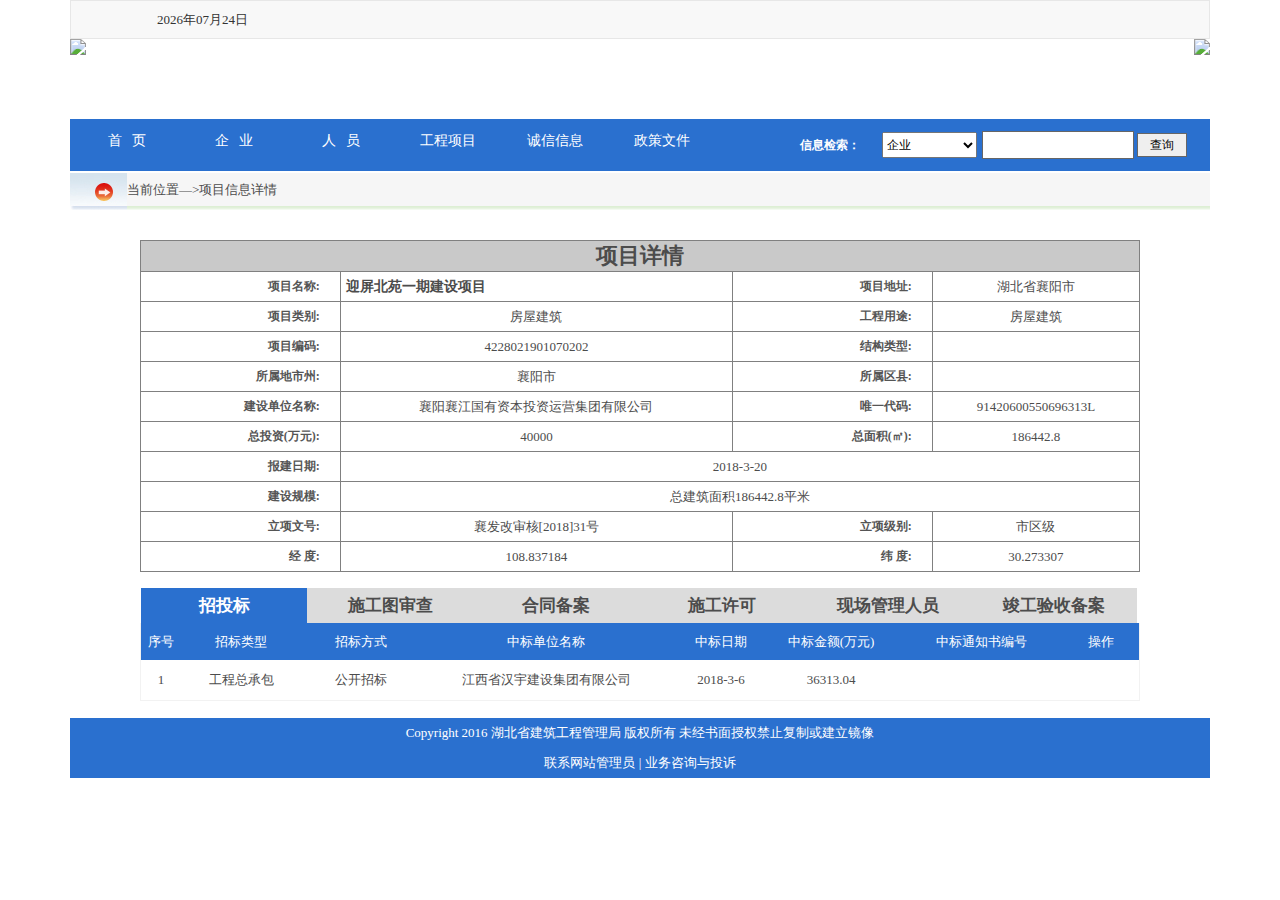
<file: hbcic/index.html>
<!DOCTYPE html PUBLIC "-//W3C//DTD XHTML 1.0 Transitional//EN" "http://www.w3.org/TR/xhtml1/DTD/xhtml1-transitional.dtd">
<html xmlns="http://www.w3.org/1999/xhtml">
	<head id="Head1">
		<title>
			项目信息
		</title>
		<meta http-equiv="Content-Type" content="text/html"; charset="utf-8">
		<link href="static/css/common.css" rel="stylesheet" type="text/css" />
		<link href="static/css/style.css" rel="stylesheet" type="text/css" />
		<script src="static/js/jquery-1.7.2.min.js" type="text/javascript"></script>
		<script src="static/js/tab.js" type="text/javascript"></script>
		<style type="text/css">
			html,
			body,
			form {
				margin: 0;
				padding: 0;
				width: 100%;
				height: 100%;
				font-size: 13px;
				color: #4C4C4C;
				background-color: White;
			}
			table tr {
				height: 30px;
			}
			.inputA {
				background: #FFF;
				border: 1px solid #c9c9c9;
				height: 25px;
				margin-top: 4px;
				margin-left: 4px;
				width: 200px;
				padding-top: 6px;
				line-height: 30px;
				vertical-align: middle;
			}
			.font9Black {
				font-family: "宋体";
				font-size: 9pt;
				color: #555555;
				font-weight: bold;
				width: 20%;
				text-align: right;
				padding-right: 20px;
			}
			.td1 {
				padding: 5px;
			}
			.tabth clearfix span {
				border: solid 1px black;
			}
			.dibu {
				float: left;
				width: 1140px;
				margin-top: 17px;
				height: auto;
				line-height: 30px;
				text-align: center;
				display: block;
				background-color: #2A70CF;
				color: White;
			}
			span {
				overflow: hidden;
				text-overflow: ellipsis;
				white-space: nowrap;
				word-break: keep-all;
			}
		</style>
	</head>
	<body>
		<form method="post" action="XmxxInfo.aspx?xmbh=7bd572eb-982e-42d8-90e7-55ad077192ac&amp;lb=0" id="form1">
			<div class="aspNetHidden">
				<input type="hidden" name="__VIEWSTATE" id="__VIEWSTATE" value="/[base64]/miL/[base64]/[base64]/pobnnm67otJ/[base64]" />
			</div>
			<table cellpadding="0" cellspacing="0" width="100%">
				<tr>
					<td align="center">
						<table cellpadding="0" cellspacing="0" width="1000px">
							<tr>
								<td>
									<iframe id="headFrame" src="new_file.html" frameborder="0" marginheight="0" marginwidth="0" scrolling="no" width="1140px"
									 height="172px"></iframe>
								</td>
							</tr>
							<tr>
								<td align="left" height="38px" style="background-image: url(static/images/location_bg.png)">
									<img src="static/picture/location_pic.jpg" style="vertical-align: middle;" />当前位置—><span id="labNowPlace">项目信息详情</span>
								</td>
							</tr>
							<tr>
								<td height="20px">
								</td>
							</tr>
							<tr>
								<td>
									<div style="width: 100%; text-align: center;">
										<table style="margin: auto; width: 1000px; border-collapse: collapse;" bordercolor="gray" border="1"
										 cellpadding="0" cellspacing="0">
											<tr style="background-color: #C9C9C9;">
												<td colspan="4">
													<span style="font-size: 22px; font-weight: bold">项目详情<label id="lbl"></label></span>
												</td>
											</tr>
											<tr>
												<td class=" font9Black">
													项目名称:
												</td>
												<td id="XMMC" align="left" style="font-size: 14px; font-weight: bold" class="td1">迎屏北苑一期建设项目 </td>
												<td class=" font9Black">
													项目地址:
												</td>
												<td id="XMDZ" align="center" class="td1">湖北省襄阳市 </td>
											</tr>
											<tr>
												<td class=" font9Black">
													项目类别:
												</td>
												<td id="GCLB" class="td1">房屋建筑   </td>
												<td class=" font9Black">
													工程用途:
												</td>
												<td id="PRFUNCTIONNUM" class="td1">房屋建筑    </td>
											</tr>
											<tr>
												<td class=" font9Black">
													项目编码:
												</td>
												<td id="XMBM" class="td1">4228021901070202</td>
												<td class=" font9Black">
													结构类型:
												</td>
												<td id="PRJPROPERTYNUM" colspan="1" class="td1"></td>
											</tr>
											<tr>
												<td class=" font9Black">
													所属地市州:
												</td>
												<td id="DSZ" class="td1">襄阳市</td>
												<td class=" font9Black">
													所属区县:
												</td>
												<td id="QX" class="td1"></td>
											</tr>
											<tr>
												<td class=" font9Black">
													建设单位名称:
												</td>
												<td id="JSDW_NAME" class="td1">襄阳襄江国有资本投资运营集团有限公司</td>
												<td class=" font9Black">
													唯一代码:
												</td>
												<td id="JSDW_CODE" class="td1">91420600550696313L</td>
											</tr>
											<tr style="display: none">
												<td class=" font9Black">
													法人代表:
												</td>
												<td id="JSDWFRDB" colspan="3" class="td1"></td>
											</tr>
											<tr style="display: none">
												<td class=" font9Black">
													项目负责人:
												</td>
												<td id="JSDWXMFZR" class="td1"></td>
												<td class=" font9Black">
													身份证号:
												</td>
												<td id="JSDWXMFZRSFZH" class="td1"></td>
											</tr>
											<tr>
												<td class=" font9Black">
													总投资(万元):
												</td>
												<td id="ZTZ" class="td1">40000  </td>
												<td class=" font9Black">
													总面积(㎡):
												</td>
												<td id="ZMJ" class="td1">186442.8</td>
											</tr>
											<tr>
												<td class=" font9Black">
													报建日期:
												</td>
												<td id="DJSJ" class="td1" colspan="3">2018-3-20</td>
											</tr>
											<tr>
												<td class=" font9Black">
													建设规模:
												</td>
												<td id="PRJSIZE" colspan="3" class="td1">总建筑面积186442.8平米</td>

											</tr>
											<tr>

    
          
            
    

          
    
    
  
												<td class=" font9Black">
													立项文号:
												</td>
												<td id="prjapprovalnum" class="td1">襄发改审核[2018]31号 </td>
												<td class=" font9Black">
													立项级别:
												</td>
												<td id="prjapprovalevellnum" class="td1">市区级</td>
											</tr>
											<tr style="display: none">
												<td class=" font9Black">
													建设用地规划许可证号:
												</td>
												<td id="buldplannum" class="td1">,0</td>
												<td class=" font9Black">
													建设工程规划许可证号:
												</td>
												<td id="projectplannum" class="td1">,利规建字第【2018】167-175号</td>
											</tr>
											<tr style="display: none">
												<td class=" font9Black">
													规划开工日期:
												</td>
												<td id="GHKGRQ" class="td1"></td>
												<td class=" font9Black">
													规划竣工日期:
												</td>
												<td id="GHJGRQ" class="td1"></td>
											</tr>
											<tr>
												<td class=" font9Black">
													经 度:
												</td>
												<td id="txtJD" class="td1">108.837184</td>
												<td class=" font9Black">
													纬 度:
												</td>
												<td id="txtWD" class="td1">30.273307</td>
											</tr>
										</table>
									</div>
									<br />
									<div style="width: 1000px; margin: 0 auto;">
										<div class="jyTable">
											<div class="clearfix">
												<ul class="title title1 left">
													<li class='cur'>招投标</li>
													<li>施工图审查</li>
													<li>合同备案</li>
													<li>施工许可</li>
													<li>现场管理人员</li>
													<li>竣工验收备案</li>
												</ul>
											</div>
											<div class='zong'>
												<div class="list list1">
													<div class="tabCon">
														<ul>
															<li class="tabth clearfix"><span style="width: 40px">序号</span> <span style="width: 120px">
																	招标类型</span> <span style="width: 120px">招标方式</span> <span style="width: 250px">中标单位名称</span>
																<span style="width: 100px">中标日期</span> <span style="width: 120px">中标金额(万元)</span>
																<span style="width: 180px">中标通知书编号</span> <span style="width: 60px">操作</span>
															</li>
														</ul>
														<div id="s1">
															<ul class="tabUl">
																<li class="tabtr clearfix"><span style="width: 40px;">
																		1</span> <span style="width: 120px;">
																		工程总承包</span> <span style="width: 120px;">
																		公开招标</span> <span style="width: 250px;">
																	        江西省汉宇建设集团有限公司 </span>
																	<span style="width: 100px;">
																		2018-3-6</span>
																	<span style="width: 120px;">
																		36313.04  </span> <span style="width: 180px;">
																	</span> <!-- <a href='ZtbxxView.aspx?ajbh=0de667660be04fa0b53fb66f9059ba26' target="_blank" style="width: 60px; color: #F7001E"><em
																		 class="clickbtn hot">详细</em></a> -->
																</li>
															</ul>
														</div>
													</div>
													<div class="tabCon">
														<ul>
															<li class="tabth clearfix"><span style="width: 40px">序号</span> <span style="width: 240px">
																	施工图审查合格书编号</span> <span style="width: 180px">勘察单位名称</span> <span style="width: 180px">
																	设计单位名称</span> <span style="width: 180px">施工图审查机构名称</span> <span style="width: 100px">
																	审查完成日期</span> <span style="width: 60px">操作</span> </li>
														</ul>
														<div id="s2">
															<ul class="tabUl">
															</ul>
														</div>
													</div>
													<div class="tabCon">
														<ul>
															<li class="tabth clearfix"><span style="width: 40px">序号</span> <span style="width: 120px">
																	合同类别</span> <span style="width: 200px">合同备案编号</span> <span style="width: 150px">合同金额（万元）</span>
																<span style="width: 120px">合同签订日期</span> <span style="width: 300px">承包单位名称</span>
																<span style="width: 60px">操作</span> </li>
														</ul>
														<div id="s3">
															<ul class="tabUl">
															</ul>
														</div>
													</div>
													<div class="tabCon">
														<ul>
															<li class="tabth clearfix"><span style="width: 40px">序号</span> <span style="width: 200px">
																	施工许可证编号</span> <span style="width: 150px">合同金额(万元)</span> <span style="width: 150px">
																	面积(平方米)</span> <span style="width: 150px">合同工期(天)</span><span style="width: 120px">发证日期</span> <span
																 style="width: 60px">操作</span>
															</li>
														</ul>
														<div id="s4">
															<ul class="tabUl">
																<li class="tabtr clearfix"><span style="width: 40px">
																		1</span> 
																		<span style="width: 200px">
																		422802201711103111-1</span> 
																		<span style="width: 150px">
																		36313.04 </span> <span style="width: 150px">186442.8
																	</span> <span style="width: 150px;color: white;">
																		   #
																		</span>
																		<span style="width: 120px">
																		730
																		</span>
																	<!-- <a href='SgxkxxView.aspx?ajbh=49cb8bade7024f8992d85faea791cffa' target="_blank" style="width: 60px; color: #F7001E"><em
																		 class="clickbtn hot">详细</em></a> -->
																</li>
															</ul>
														</div>
													</div>
													<div class="tabCon">
														<ul>
															<li class="tabth clearfix"><span style="width: 40px">序号</span> <span style="width: 100px">
																	人员岗位</span> <span style="width: 80px">姓名</span> <span style="width: 150px">证件号码</span>
																<span style="width: 200px">证书编号</span><span style="width: 300px">工程名称</span><span style="width: 60px">操作</span>
															</li>
														</ul>
														<div id="s5">
															<ul class="tabUl">
															<!-- 	<li class="tabtr clearfix"><span style="width: 40px">
																		1</span> <span style="width: 100px">
																		项目负责人</span> <span style="width: 80px">
																		吕炎奇</span> <span style="width: 150px">
																		411123**********15</span> <span style="width: 200px">
																		京建安B（2018）0153504</span><span style="width: 300px">
																		利川市新华大道建设...</span> -->
																	<!-- <a href='SgxkxxView.aspx?ajbh=49cb8bade7024f8992d85faea791cffa' target="_blank" style="width: 60px; color: #F7001E"><em
																		 class="clickbtn hot">详细</em></a> -->
																<!-- </li> -->
																<!-- <li class="tabtr clearfix"><span style="width: 40px">
																		2</span> <span style="width: 100px">
																		安全员</span> <span style="width: 80px">
																		余立宏</span> <span style="width: 150px">
																		650300**********15</span> <span style="width: 200px">
																		京建安C（2018）0263920</span><span style="width: 300px">
																		利川市新华大道建设...</span> -->
																	<!-- <a href='SgxkxxView.aspx?ajbh=49cb8bade7024f8992d85faea791cffa' target="_blank" style="width: 60px; color: #F7001E"><em
																		 class="clickbtn hot">详细</em></a> -->
																<!-- </li> -->
															</ul>
														</div>
													</div>
													<div class="tabCon">
														<ul>
															<li class="tabth clearfix"><span style="width: 40px">序号</span> <span style="width: 200px">
																	竣工验收备案编号</span> <span style="width: 160px">实际造价（万元）</span> <span style="width: 160px">
																	实际面积（平方米）</span> <span style="width: 160px">实际开工日期</span> <span style="width: 160px">
																	实际竣工日期</span> <span style="width: 60px">操作</span> </li>
														</ul>
														<div id="s6">
															<ul class="tabUl">
																<li class="tabtr clearfix"><span style="width: 40px">
																		1</span> 
																		<span style="width: 200px;color: white;">
																			   #
																			</span>
																		<span style="width: 150px">
																		36313.04 </span> <span style="width: 150px;">
																		  186442.8
																		</span>
																		<span style="width: 200px">
																		2018-3-20
																		</span>
																		<span style="width: 120px">
																		2020-3-19
																		</span>
																	<!-- <a href='SgxkxxView.aspx?ajbh=49cb8bade7024f8992d85faea791cffa' target="_blank" style="width: 60px; color: #F7001E"><em
																		 class="clickbtn hot">详细</em></a> -->
																</li>
															</ul>
														</div>
													</div>
												</div>
											</div>
										</div>
									</div>
								</td>
							</tr>
							<tr>
								<td>
									<div class="dibu">
										Copyright 2016 湖北省建筑工程管理局 版权所有 未经书面授权禁止复制或建立镜像<br />
										联系网站管理员 | 业务咨询与投诉
									</div>
								</td>
							</tr>
						</table>
					</td>
				</tr>
			</table>
		</form>
	</body>
</html>
</file>
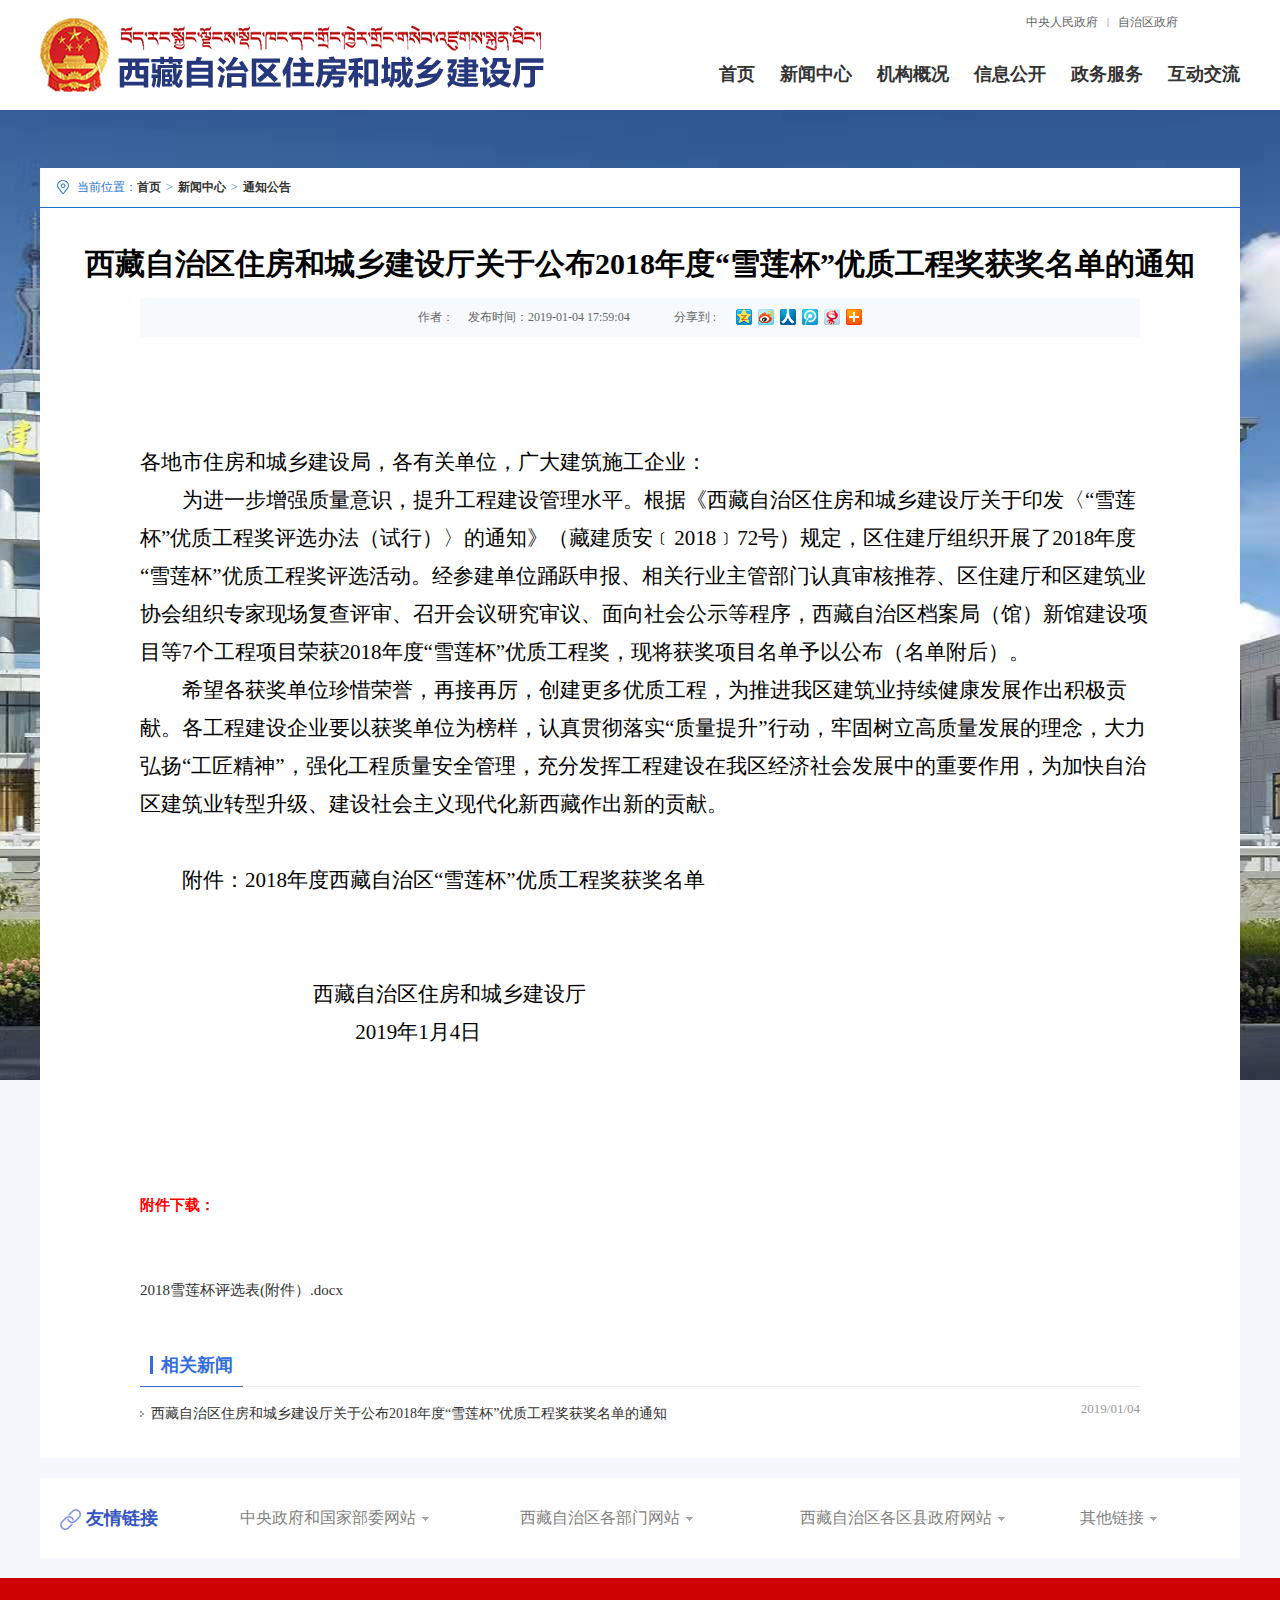
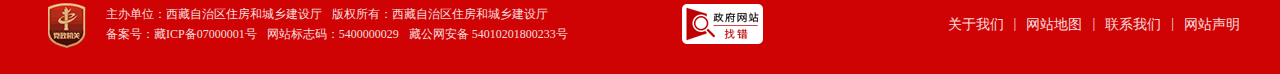
<file: Pages/ProjectInfo/index.html>
<!DOCTYPE html>
<html lang="en">

<head>
    <meta charset="UTF-8">
    <meta name="viewport" content="width=device-width, initial-scale=1.0">
    <meta http-equiv="X-UA-Compatible" content="ie=edge">
    <title>西藏自治区住房和城乡建设厅关于公布2018年度“雪莲杯”优质工程奖获奖名单的通知</title>
    <link rel="stylesheet" href="static/css/common.css">
    <link rel="stylesheet" href="static/css/style.css">
    <link rel="stylesheet" href="static/css/xhy.css">

    <script src="static/js/jquery.min.js"></script>
    <script src="static/js/common.js"></script>
    <script src="static/js/tool.js"></script>
    <script src="static/js/xhy.js"></script>

</head>

<body>
<!-- header -->
    <div class="xhy-h">
        <div class="xhy-hn clearfix">
            <a href="javascript:;" class="xhy-hlf lf">
                <img src="static/picture/xhy-logo_03.png" />
            </a>
            <div class="xhy-hrt rt clearfix">
                <div class="xhy-hrtt ">

                    <a href="http://www.gov.cn/"> 中央人民政府</a>
                    <span>|</span>
                    <a href="http://www.xizang.gov.cn/" class="xhy-hrttdis">自治区政府</a>

                   <!-- <a href="javascript:;">设为首页</a>
                    <span>|</span>
                    <a href="javascript:;">加入收藏</a>-->
                </div>

                <ul class="xhy-hrtb clearfix  rt">
                    <li>
                        <a   href="http://zjt.xizang.gov.cn/">首页</a>
                    </li>
                    <li>
                        <a   href="http://zjt.xizang.gov.cn/xwzx/">新闻中心</a>
                    </li>

                    <li>
                        <a  chnl="1362" href="http://zjt.xizang.gov.cn/jggk/" >机构概况</a>
                    </li>
                    <li>
                        <a  href="http://zjt.xizang.gov.cn/xxgk/">信息公开</a>
                    </li>
                    <li>
                        <a  href="https://www.xzzwfw.gov.cn/portal/bszn/fwbm/list.shtml?siteId=1&type=1&serverType=2&dictOid=297e39606b66113d016b66444d890119&bm=%E5%8C%BA%E4%BD%8F%E6%88%BF%E5%92%8C%E5%9F%8E%E4%B9%A1%E5%BB%BA%E8%AE%BE%E5%8E%85/">政务服务</a>
                    </li>
                    <li>
                        <a  href="http://zjt.xizang.gov.cn/hdjl/">互动交流</a>
                    </li>
                </ul>

            </div>
        </div>
    </div>
    <!--<div class="xhy-search">

        <div class="xhy-seardiv" style="background: url(static/images/xhy-searbg_099.png) no-repeat;">
            
        </div>-->
    </div>
    <!--header end -->


    <!--content-->

    <div class="xhy-xc w-container">
        <div class="pos">
           <p><span class="sp1">当前位置：</span><a href="../../../" target="_slef" title="首页" class='sp2 CurrChnlCls'>首页</a><span class='to'>&gt;</span><a href="../../" target="_slef" title="新闻中心" class='sp2 CurrChnlCls'>新闻中心</a><span class='to'>&gt;</span><a href="../" target="_slef" title="通知公告" class='sp2 CurrChnlCls'>通知公告</a></p>
        </div>
        <div class="xl-content mt70">
            <h1 class="xl-title">西藏自治区住房和城乡建设厅关于公布2018年度“雪莲杯”优质工程奖获奖名单的通知</h1>
            <div class="xl-bar">
                <span>作者：</span>
                <span>发布时间：2019-01-04 17:59:04</span>
                <span class="share">分享到 :</span>
                <SCRIPT type=text/javascript charset=utf-8 src="static/js/buttonlite.js"></SCRIPT>
                <a href="javascript:void(0)" title="分享到QQ空间" onClick="javascript:bShare.share(event,'qzone',0);return false;"><img src="static/picture/icon1xhy.png" /></a>
                <a href="javascript:void(0)" title="分享到新浪微博" onClick="javascript:bShare.share(event,'sinaminiblog',0);return false;"><img src="static/picture/icon2xhy.png" /></a>
                <a href="javascript:void(0)" title="分享到人人网" onClick="javascript:bShare.share(event,'renren',0);return false;"><img src="static/picture/icon3xhy.png" /></a>
                <a href="javascript:void(0)" title="分享到腾讯微博" onClick="javascript:bShare.share(event,'qqmb',0);return false;"><img src="static/picture/icon4xhy.png" /></a>
                <a href="javascript:void(0)" title="分享到网易微博" onClick="javascript:bShare.share(event,'neteasemb',0);return false;"><img src="static/picture/icon5xhy.png" /></a>
                <a href="javascript:void(0)" title="更多平台" onClick="javascript:bShare.more(event);return false;"><img src="static/picture/icon6xhy.png" /></a>
            </div>
            <div class="xl-article">
                 <div class="view TRS_UEDITOR trs_paper_default trs_word"><p align="center" style="text-align:center;line-height:38px"></p><p style="text-align:center;margin-left:29px;line-height:38px"><br/></p><p style="line-height:38px"><span style=";font-family:宋体;font-size:29px">&nbsp;</span></p><p style="line-height:38px"><span style=";font-family:仿宋_GB2312;font-size:21px"><span style="font-family:仿宋_GB2312">各地市住房和城乡建设局，各有关单位，广大建筑施工企业：</span></span></p><p style="text-indent:42px;line-height:38px"><span style=";font-family:仿宋_GB2312;font-size:21px"><span style="font-family:仿宋_GB2312">为进一步增强质量意识，提升工程建设管理水平。根据《西藏自治区住房和城乡建设厅关于印发〈</span>“雪莲杯”优质工程奖评选办法（试行）〉的通知》（藏建质安</span><span style=";font-family:宋体;font-size:21px"><span style="font-family:宋体">﹝</span></span><span style=";font-family:仿宋_GB2312;font-size:21px">2018</span><span style=";font-family:宋体;font-size:21px"><span style="font-family:宋体">﹞</span></span><span style=";font-family:仿宋_GB2312;font-size:21px">72号）规定，区住建厅组织开展了2018年度“雪莲杯”优质工程奖评选活动。经参建单位踊跃申报、相关行业主管部门认真审核推荐、区住建厅和区建筑业协会组织专家现场复查评审、召开会议研究审议、面向社会公示等程序，西藏自治区档案局（馆）新馆建设项目等7个工程项目荣获2018年度“雪莲杯”优质工程奖，现将获奖项目名单予以公布（名单附后）。</span></p><p style="text-indent:42px;line-height:38px"><span style=";font-family:仿宋_GB2312;font-size:21px"><span style="font-family:仿宋_GB2312">希望各获奖单位珍惜荣誉，再接再厉，创建更多优质工程，为推进我区建筑业持续健康发展作出积极贡献。各工程建设企业要以获奖单位为榜样，认真贯彻落实</span>“质量提升”行动，牢固树立高质量发展的理念，大力弘扬“工匠精神”，强化工程质量安全管理，充分发挥工程建设在我区经济社会发展中的重要作用，为加快自治区建筑业转型升级、建设社会主义现代化新西藏作出新的贡献。</span></p><p style="text-indent:42px;line-height:38px"><span style=";font-family:仿宋_GB2312;font-size:21px">&nbsp;</span></p><p style="text-indent:42px;line-height:38px"><span style=";font-family:仿宋_GB2312;font-size:21px"><span style="font-family:仿宋_GB2312">附件：</span></span><span style=";font-family:仿宋_GB2312;font-size:21px">2018年度西藏自治区“雪莲杯”优质工程奖获奖名单</span></p><p style="margin-left:43px;line-height:38px"><span style=";font-family:仿宋_GB2312;font-size:21px">&nbsp;</span></p><p style="margin-left:43px;line-height:38px"><span style=";font-family:仿宋_GB2312;font-size:21px">&nbsp;</span></p><p style="margin-left:21px;line-height:38px"><span style=";font-family:仿宋_GB2312;font-size:21px">&nbsp;&nbsp;&nbsp;&nbsp;&nbsp;&nbsp;&nbsp;&nbsp;&nbsp;&nbsp;&nbsp;&nbsp;&nbsp;&nbsp;&nbsp;&nbsp;&nbsp;&nbsp;&nbsp;&nbsp;&nbsp;&nbsp;&nbsp;&nbsp;&nbsp;&nbsp;&nbsp;&nbsp;&nbsp;<span style="font-family:仿宋_GB2312">西藏自治区住房和城乡建设厅</span></span></p><p style="margin-left:21px;line-height:38px"><span style=";font-family:仿宋_GB2312;font-size:21px">&nbsp;&nbsp;&nbsp;&nbsp;&nbsp;&nbsp;&nbsp;&nbsp;&nbsp;&nbsp;&nbsp;&nbsp;&nbsp;&nbsp;&nbsp;&nbsp;&nbsp;&nbsp;&nbsp;&nbsp;&nbsp;&nbsp;&nbsp;&nbsp;&nbsp;&nbsp;&nbsp;&nbsp;&nbsp;&nbsp;&nbsp;&nbsp;&nbsp;&nbsp;&nbsp;&nbsp;&nbsp;2019年1月4日</span></p><p style="margin-left:21px;line-height:38px"><span style=";font-family:仿宋_GB2312;font-size:21px">&nbsp;</span></p><p style="margin-left:21px;line-height:38px"><span style=";font-family:仿宋_GB2312;font-size:21px">&nbsp;</span></p><p style="margin-left: 21px; line-height: 38px;"><span style=";font-family:仿宋_GB2312;font-size:21px">&nbsp;</span></p></div> 
                
<div class="fjxz" style="text-align: left;"></div>


            </div>
            <div class="xl-link">
                <div class="xl-link-t">
                    <p class="cur">
                        <a class="tit" href="../">相关新闻</a>
                    </p>
                </div>
                <ul class="xl-link-l" id="HTML_XL_RELNEWS ">
                    
            
                 
                 
                    
            
                 
                 
                    
            
                 
                 
                    
            
                 
                 
                    
            
                 
                 
                    
                    <li><a href="./t20190104_186155.html"> 西藏自治区住房和城乡建设厅关于公布2018年度“雪莲杯”优质工程奖获奖名单的通知</a><span>2019/01/04</span></li>
                   
                </ul>
            </div>
        </div>
    </div>

    <!--content end -->
    <!--footer-->
        <div class="xhy-link">

        <div class='xhy-f-link '>
            <p class='xhy-f-p db'><img src='static/picture/xhy-link_08.png' /><span>友情链接</span></p>
            <div class='xhy-f-drops '>
                <div class='xhy-drop-select db  '>
                    <p class='select  clearfix '><span class='db xhy-f-text text '>中央政府和国家部委网站</span><span class='db xhy-f-icon xhy-icon '><img src='static/picture/xhy-licon_11.png' alt='' class='arrow' /></span></p>
                    <ul class='xhy-dropdown-menu ' style='display:none '>
                         
            
                        <li><a  住房和城乡建设部职业资格注... href='http://www.pqrc.org.cn' class='a text '>住房和城乡建设部职业资格注...</a></li>
     
                         
            
                        <li><a  住房和城乡建设部人力资源开... href='http://www.mohurd.gov.cn/wzlj/bsdwwz/200804/t20080424_162526.html' class='a text '>住房和城乡建设部人力资源开...</a></li>
     
                         
            
                        <li><a  住房和城乡建设部信息中心 href='http://www.mohurd.gov.cn/wzlj/bsdwwz/200804/t20080424_162538.html' class='a text '>住房和城乡建设部信息中心</a></li>
     
                         
            
                        <li><a  住房和城乡建设部政策研究中... href='http://www.mohurd.gov.cn/wzlj/bsdwwz/200804/t20080424_162539.html' class='a text '>住房和城乡建设部政策研究中...</a></li>
     
                         
            
                        <li><a  住房和城乡建设部科技发展促... href='http://www.risn.org.cn/' class='a text '>住房和城乡建设部科技发展促...</a></li>
     
                         
            
                        <li><a  住房和城乡建设部标准定额研究所 href='http://www.risn.org.cn/' class='a text '>住房和城乡建设部标准定额研究所</a></li>
     
                         
            
                        <li><a  住房和城乡建设部机关服务中心 href='http://jgfw.mohurd.gov.cn/' class='a text '>住房和城乡建设部机关服务中心</a></li>
     
                         
            
                        <li><a  住房和城乡建设部稽查办公室 href='http://jcb.mohurd.gov.cn/' class='a text '>住房和城乡建设部稽查办公室</a></li>
     
                         

                       
                    </ul>
                </div>
                <div class='xhy-drop-select db  '>
                    <p class='select  clearfix '><span class='db xhy-f-text text '>西藏自治区各部门网站</span><span class='db xhy-f-icon xhy-icon '><img src='static/picture/xhy-licon_11.png' alt='' class='arrow' /></span></p>
                    <ul class='xhy-dropdown-menu ' style='display:none '>
                         
            
                        <li><a 中共西藏自治区委员会 href='http://www.zgxzqw.gov.cn' class='a text '>中共西藏自治区委员会</a></li>
     
                         
            
                        <li><a 西藏自治区人民政府 href='http://www.xizang.gov.cn' class='a text '>西藏自治区人民政府</a></li>
     
                         
            
                        <li><a 西藏自治区交通厅 href='http://jtt.xizang.gov.cn' class='a text '>西藏自治区交通厅</a></li>
     
                         
            
                        <li><a 西藏自治区水利厅 href='http://slt.xizang.gov.cn' class='a text '>西藏自治区水利厅</a></li>
     
                         
            
                        <li><a 西藏农牧业信息网 href='http://xznm.agri.gov.cn/sites/MainSite/' class='a text '>西藏农牧业信息网</a></li>
     
                         
                    </ul>
                </div>
                <div class='xhy-drop-select db  '>
                    <p class='select  clearfix '><span class='db xhy-f-text text '>西藏自治区各区县政府网站</span><span class='db xhy-f-icon xhy-icon '><img src='static/picture/xhy-licon_11.png' alt='' class='arrow' /></span></p>
                    <ul class='xhy-dropdown-menu ' style='display:none '>
                        
                    </ul>
                </div>
                <div class='xhy-drop-select db  xhy-special'>
                    <p class='select  clearfix '><span class='db xhy-f-text text '>其他链接</span><span class='db xhy-f-icon xhy-icon '><img src='static/picture/xhy-licon_11.png' alt='' class='arrow' /></span></p>
                    <ul class='xhy-dropdown-menu ' style='display:none '>
                        
            
                        <li><a href='http://www.cmaec.org.cn'  title='中国工程建...' class='a text '>中国工程建...</a></li>
     
                         
            
                        <li><a href='http://www.chinajsb.cn'  title='中国建设报社' class='a text '>中国建设报社</a></li>
     
                         
            
                        <li><a href='http://www.jzzzs.com'  title='建筑杂志社' class='a text '>建筑杂志社</a></li>
     
                         
            
                        <li><a href='http://www.citypress.cn'  title='中国城市出版社' class='a text '>中国城市出版社</a></li>
     
                         
            
                        <li><a href='http://www.cabp.com.cn'  title='中国建筑工...' class='a text '>中国建筑工...</a></li>
     
                         
            
                        <li><a href='http://www.chinacon.com.cn'  title='中国建筑文...' class='a text '>中国建筑文...</a></li>
     
                         
            
                        <li><a href='http://www.caupd.com/index.asp'  title='中国城市规...' class='a text '>中国城市规...</a></li>
     
                         
            
                        <li><a href='http://www.mohurd.gov.cn/wzlj/bsdwwz/200804/t20080424_162526.html'  title='全国市长研...' class='a text '>全国市长研...</a></li>
     
                         
            
                        <li><a href='http://www.tibet.cn'  title='中国西藏网' class='a text '>中国西藏网</a></li>
     
                         
            
                        <li><a href='http://www.chinatibetnews.com'  title='中国西藏新闻网' class='a text '>中国西藏新闻网</a></li>
     
                         
            
                        <li><a href='http://www.vtibet.com/xydmh/'  title='中国西藏之声网' class='a text '>中国西藏之声网</a></li>
     
                         
            
                        <li><a href='http://www.xzlssjy.com/'  title='拉萨市设计院' class='a text '>拉萨市设计院</a></li>
     
                         
                    </ul>
                </div>

            </div>
        </div>
    </div>
    <div class="footer">
        <div class="f-help w-container clearfix">
            <a class="lf" href="http://bszs.conac.cn/sitename?method=show&id=06A0A59EED1959E8E053012819AC3497"><img class="f-img1" src="static/picture/xhy-fimg1_16.png" /></a>
            <div class="f-text lf">
                <p><span>主办单位：西藏自治区住房和城乡建设厅</span><span>版权所有：西藏自治区住房和城乡建设厅</span></p>
                <p><span>备案号：藏ICP备07000001号</span><span>网站标志码：5400000029</span><span>藏公网安备 54010201800233号</span></p>
            </div>
            <a class="lf" href=""><img class="f-img2" src="static/picture/xhy-fimg2_19.png" /></a>
            <div class="f-list rt">
                <a href="http://zjt.xizang.gov.cn/ggqy/gywm/">关于我们</a><span>|</span><a href="http://zjt.xizang.gov.cn/ggqy/wzdt/">网站地图</a><span>|</span><a href="http://zjt.xizang.gov.cn/ggqy/lxwm/">联系我们</a><span>|</span><a href="http://zjt.xizang.gov.cn/ggqy/wzsm/">网站声明</a>
            </div>
        </div>
    </div>

    <!--footer end-->
    <!--fix right-->
<!--
    <div class="index-float">
        <div class="index-float-l">
            <a href="">
                <img src="static/picture/icon2.png" />
                <div class="item">
                    <img src="static/picture/icon2.png" />
                    <span>政务手机</span>
                </div>
            </a>
            <a href="">
                <img src="static/picture/icon3.png" />
                <div class="item">
                    <img src="static/picture/icon3.png" />
                    <span>政务微信</span>
                </div>
            </a>
            <a href="">
                <img src="static/picture/icon4.png" />
                <div class="item">
                    <img src="static/picture/icon4.png" />
                    <span>政务微博</span>
                </div>
            </a>
            <a href="">
                <img src="static/picture/icon5.png" />
                <div class="item">
                    <img src="static/picture/icon5.png" />
                    <span>政务信息</span>
                </div>
            </a>
        </div>
    </div>
-->

<script id="_trs_ta_js" src="static/js/ta.js" async="async" defer="defer"></script>


<script type="text/javascript">
  jQuery(function(){
    var html="";
    var url = '<a href="./static/P020210104648042671129.docx">2018雪莲杯评选表(附件）</a>';
    //按=分割
    var arr  = url.split("=");
    for(var i=1;i < arr.length;i++){
      var begin = "";
      begin = arr[i].indexOf("\" />");
      // 判断是不是img，若不是按a标签截取
      if(begin == -1){
        begin = arr[i].indexOf("\">");
      }
      //获取链接
      var href=arr[i].substring(1,begin);
      begin = arr[i].indexOf("\">");
      var Name= "";
      // 判断是不是a标签，若是截取a标签的text
      if(begin != -1){
        //通过.切割
        var arrname = arr[i].split(".");
        Name= arr[i].substring(begin+2,arr[i].indexOf("</a>"));
        //截取后缀名
        Name += "." + arrname[2].substring(0,arrname[2].indexOf("\""));
      }else{
        //若不是按img标签截取文件名字
        begin = arr[i].indexOf("\"/>");
        Name=arr[i].substring(3,begin);
      }
        // 拼接为a标签
        html += "<br><a href='" + href + "'>" + Name + "</a>";
    }
        if(html != ""){
      jQuery(".fjxz").html("<p style='margin-bottom: 5px;color:red;font-weight:600;margin-top:20px;'>附件下载：</p>" + html);
    } 
  });
</script>

</body>

</html>
</file>
<file: hbcic/static/css/common.css>
@charset "utf-8";
/*公共样式 start*/
/*html,body{height:100%}*/body,ul,ol,li,dl,dt,dd,p,h1,h2,h3,h4,h5,h6,form,fieldset,img,div,input{border:0 none;margin:0;padding:0;font-weight:normal;}
ul,ol,li{list-style-type:none;}
select,input,img{vertical-align:middle; outline:none;}
input,button,select{font-family: "微软雅黑";color: #595757;}
a img{border:0;}
a{text-decoration:none; color:  #595757;}
a:hover{text-decoration:underline; color:  #595757;}
em,i{font-style:normal;}
.left{float:left;}
.right{float:right;}
.textCenter{text-align:center;}
.textRight{text-align:right;}
.pointer{cursor:pointer;}
/*清除浮动*/
.clearfix:after{content:".";display:block;height:0;clear:both;visibility:hidden;}
.clearfix{zoom:1}

body{font-size: 12px;color: #595757;font-family: "微软雅黑";background-color: #ffffff;}
body a{color: #595757}
</file>
<file: hbcic/static/css/style.css>
@charset "utf-8";
/*页面开始*/
.underNone{border-bottom:none;}
.titleH1{height:40px;line-height:40px;font-size:20px;font-weight:bold;border-bottom:2px solid #ffa804;margin-bottom:5px;}
.title{padding-left:1px;}
.title li{width:166px;text-align:center;background-color:#DCDCDC;font-size:17px;float:left;cursor:pointer;padding:6px 0;font-weight:bold;}
.title li.cur{background:#2A70CF;color:#ffffff; }
.titleexp li{float:left;margin-right:10px;}
.zong{clear:both;width:1000px;overflow:hidden;}
.list{width:6000px;}
.list .tabCon{float:left;width:998px;border:1px solid #F2F2F2;border-top:0px ;}
.tabth{width:998px;height:37px;line-height:37px;color:#ffffff;background-color:#2A70CF;}
.tabth span{display:inline-block;text-align:center;float:left;}

.tabtr{width:1000px;height:40px;*height:38px;line-height:40px;*line-height:38px;}
.tabtr span,.tabtr a{display:inline-block;text-align:center;cursor:pointer;float:left;text-decoration:none;}
.clickbtn{border-radius:5px;padding:5px 10px;}
.hot{background:#e25353;color:#ffffff;cursor:pointer;}
.pass{background:#b1b2b3;color:#666666;cursor:no-drop;}
</file>
<file: Pages/ProjectInfo/static/css/common.css>
@charset "UTF-8";
body,
div,
dl,
dt,
dd,
ul,
ol,
li,
h1,
h2,
h3,
h4,
h5,
h6,
pre,
form,
fieldset,
input,
textarea,
p,
blockquote,
th,
td {
    margin: 0;
    padding: 0;
}

ul,
ol {
    list-style: none;
}

a {
    text-decoration: none;
    color: #333333
}


/****a标签hover效果******/

.litext a:hover {
    color: #263d80;
    font-weight: bold;
}

.singlea:hover {
    color: #263d80;
    font-weight: bold;
}

a,
span {
    vertical-align: top;
}

img {
    border: 0;
    vertical-align: middle;
}

input,
button,
text {
    vertical-align: top;
    outline: none;
    border: none;
}

button {
    padding: 0;
    background: none;
    cursor: pointer;
}

button::-moz-focus-inner {
    padding: 0;
}


/*for FireFox button 内置padding为0*/

textarea {
    outline: none;
    border: none;
    resize: none;
}

input,
textarea {
    box-sizing: content-box;
    outline: none;
    background: 0 0;
    font-family: "Microsoft YaHei"
}

input::-webkit-input-placeholder,
textarea::-webkit-input-placeholder {
    color: #acacac;
}

input:-moz-placeholder,
textarea:-moz-placeholder {
    color: #acacac;
}

input::-moz-placeholder,
textarea::-moz-placeholder {
    color: #acacac;
}

input:-ms-input-placeholder,
textarea:-ms-input-placeholder {
    color: #acacac;
}

table tr td,
table {
    border-collapse: collapse;
}


/* 可任意设置td,tr,table的边框而不会重合*/

body {
    font-size: 0;
    color: #000;
    font-family: "Microsoft YaHei";
}


/****************通用样式*****************/


/*清除浮动*/

.clearfix {
    *zoom: 1;
}


/* 针对IE7 hack，触发IE7的haslayout，以清除浮动 */

.clearfix:before,
.clearfix:after {
    display: table;
    content: "";
    line-height: 0;
}

.clearfix:after {
    clear: both;
}

.lf {
    float: left;
}

.rt {
    float: right;
}

.db {
    display: inline-block;
}


/*****图标***/

.hpic a {
    transition: all 0.8s ease;
}

.hpic a:hover {
    transform: rotateY(180deg);
}

.pic a img {
    transition: all 0.8s ease;
}

.pic a:hover img {
    transform: rotateY(360deg);
}

.picb a img {
    transition: all 0.8s ease;
}

.picb a:hover img {
    transform: scale(0.95);
}

.picba a {
    transition: all 0.8s ease;
}

.picba a:hover {
    transform: scale(0.95);
}

.pics a img {
    transition: all 0.8s ease;
}

.pics a:hover img {
    transform: scale(0.9);
}
</file>
<file: Pages/ProjectInfo/static/css/style.css>
@charset "UTF-8";

/*
 * @Author: xhy
 * @Date: 2019-04-01 09:39:17 
 * @Last Modified by: mikey.zhaopeng
 * @Last Modified time: 2019-06-27 10:32:31
 */


/********头部样式*******/

body {
    background: #f5f7fc url(../images/xhy-bg_01.png) no-repeat top center;
}

.xhy-h {
    height: 110px;
    min-width: 1200px;
    width: 100%;
    background: #fff;
    z-index: 999;
    position: relative;
}

.xhy-hlf {
    padding-top: 18px;
}

.xhy-hn {
    margin: 0 auto;
    width: 1200px;
}

.xhy-hrtt {
    padding-top: 14px;
    margin-left: 324px;
}

.xhy-hrtt a {
    font-size: 12px;
    color: #666666;
}

.xhy-hrtt a:hover {
    text-decoration: underline;
}

.xhy-hrtt span {
    font-size: 10px;
    color: #666666;
    padding: 0 9px;
    line-height: 16px;
}

.xhy-hrttdis {
    margin-right: 20px;
}

.xhy-hrtb {
    margin-top: 31px;
}

.xhy-hrtb {
    margin-right: -8px;
}

.xhy-hrtb li {
    float: left;
    margin-left: 9px;
}

.xhy-hrtb li a {
    display: inline-block;
    height: 50px;
    padding: 0 8px;
    font-size: 18px;
    font-weight: bold;
    color: #333333;
    box-sizing: border-box;
}

.xhy-hrtb li a:hover,
.xhy-navcur {
    color: #263d80;
    border-bottom: 4px solid #3655c4;
}

.xhy-search {
    width: 1200px;
    margin: 0 auto 0px auto;
    height: 52px;
}

.xhy-seardiv {
    margin: 70px auto 85px auto;
    width: 603px;
    height: 52px;
    background: url(../images/xhy-searbg_03.png) no-repeat;
}

.xhy-seardiv input {
    font-size: 14px;
    color: #403131;
    box-sizing: border-box;
    width: 534px;
    height: 100%;
    line-height: 52px;
    padding: 0 28px;
}

.xhy-seardiv input::-webkit-input-placeholder {
    color: #403131;
}

.xhy-seardiv button {
    width: 52px;
    height: 52px;
    background: url(../images/xhy-searbtnbg_04.png) no-repeat;
    cursor: pointer;
    float: right;
}


/****尾部***/

.xhy-link {
    margin-top: 20px;
}

.xhy-f-link {
    width: 1200px;
    height: 80px;
    margin: 0 auto 20px auto;
    background: #fff;
}

.xhy-f-p {
    font-size: 18px;
    font-weight: bold;
    color: #3655c4;
    line-height: 80px;
    margin-left: 20px;
}

.xhy-f-p span {
    margin-left: 5px;
}

.xhy-f-drops {
    margin-top: 25px;
    float: right;
    width: 1000px;
    line-height: 28px;
}

.xhy-drop-select {
    margin-right: 70px;
}

.xhy-drop-select p {
    width: 210px;
    line-height: 30px;
    height: 30px;
    background: #ffffff;
    font-size: 16px;
    color: #828282;
    position: relative;
    cursor: pointer;
}

.db {
    display: inline-block;
}

.xhy-f-text {
    height: 30px;
    color: #828282;
    font-size: 16px;
}

.xhy-f-icon {
    margin-left: 6px;
}

.arrow {
    transition: 1s;
    -webkit-transition: 1s;
    transform: rotate(0deg);
    -ms-transform: rotate(0deg);
    -moz-transform: rotate(0deg);
    -webkit-transform: rotate(0deg);
    -o-transform: rotate(0deg);
}

.arrow.cur {
    transform: rotate(180deg);
    -ms-transform: rotate(180deg);
    -moz-transform: rotate(180deg);
    -webkit-transform: rotate(180deg);
    -o-transform: rotate(180deg);
}

.xhy-dropdown-menu {
    overflow-y: auto;
    position: absolute;
    box-sizing: border-box;
    border: 1px solid #ededed;
    width: 215px;
    height: 90px;
    font-size: 12px;
    color: #566279;
    background: #ffffff;
    z-index: 9999;
}

.xhy-dropdown-menu li {
    box-sizing: border-box;
    padding-left: 20px;
    width: 100%;
    height: 30px;
}

.xhy-dropdown-menu li a:hover {
    text-decoration: underline;
}

.xhy-special {
    margin-right: 0px;
}

.xhy-special p {
    width: 100px;
}

.xhy-special .xhy-dropdown-menu {
    width: 130px;
}

.footer {
    position: relative;
    z-index: 999;
    height: 96px;
    background: #cf0304;
    min-width: 1200px;
}

.w-container {
    width: 1200px;
    margin: 0 auto;
}

.f-text {
    width: 576px;
    padding-top: 26px;
    display: inline-block;
    margin-left: 20px;
}

.f-text p {
    font-size: 12px;
    line-height: 20px;
    color: #f6dddd;
}

.f-text span {
    display: inline-block;
    margin-right: 10px;
}

.f-text span:last-child {
    margin-right: 0;
}

.f-img1 {
    margin-top: 25px;
    margin-left: 8px;
}

.f-img2 {
    margin-top: 26px;
}

.f-list {
    padding-top: 38px;
}

.f-list a,
.f-list span {
    display: inline-block;
    color: #f6dddd;
    font-size: 14px;
}

.f-list a:hover {
    font-weight: bold;
}

.f-list span {
    margin: 0 10px;
}


/***右侧固定***/

.index-float {
    height: 100%;
    width: 50px;
    position: fixed;
    top: 0;
    right: 0;
    background: url(../images/bg2.png);
}

.index-float-l {
    text-align: center;
    padding-top: 200px;
}

.index-float-l a {
    display: block;
    position: relative;
    height: 40px;
    margin-bottom: 10px;
    line-height: 40px;
}

.index-float-l a img {
    vertical-align: middle;
}

.index-float-l a .item {
    position: absolute;
    top: 0;
    right: 0;
    display: none;
    white-space: nowrap;
    padding: 0 13px;
    height: 40px;
    background: #cb1212;
    line-height: 40px;
}

.index-float-l a .item img {
    margin-right: 8px;
}

.index-float-l a .item span {
    display: inline-block;
    vertical-align: middle;
    color: #fff;
    font-size: 14px;
}
</file>
<file: Pages/ProjectInfo/static/css/xhy.css>
﻿@charset "UTF-8";

/*
* @Author: xhy
* @Date: 2019-04-01 09:39:17 
 * @Last Modified by: mikey.zhaopeng
 * @Last Modified time: 2019-06-27 10:39:08
*/

.xhy-c {
    width: 1200px;
    margin: 85px auto 0 auto;
}

.xhy-c1 {
    background: #fff;
    border-top-left-radius: 8px;
    border-top-right-radius: 8px;
    padding: 15px;
}

.index-headline {
    margin-bottom: 34px;
    position: relative;
}

.index-headline-tab {
    float: left;
    position: relative;
    overflow: hidden;
    height: 100px;
    width: 1180px;
    box-sizing: border-box;
    text-align: center;
}

.index-headline-item {
    position: absolute;
    left: 0;
    top: 0;
    height: 100%;
    width: 100%;
}

.index-headline-item a:hover p {
    color: #263d80;
    font-weight: bold;
}

.index-headline-item .xhy-hititle {
    color: #263d80;
    font-weight: bold;
    font-size: 36px;
    display: inline-block;
    line-height: 37px;
    max-width: 994px;
    overflow: hidden;
    text-overflow: ellipsis;
    white-space: nowrap;
    margin-top: 8px;
}

.xhy-hitip {
    display: inline-block;
    width: 60px;
    height: 30px;
    line-height: 30px;
    background: #d31313;
    color: #fff;
    font-size: 18px;
    font-weight: bold;
    text-align: center;
    border-radius: 4px;
    margin: 6px 11px 0 0;
}

.index-headline-item a {
    display: block;
}

.index-headline-item p {
    text-align: left;
    max-width: 1160px;
    font-size: 14px;
    color: #666666;
    margin-top: 15px;
    display: inline-block;
    height: 40px;
}

.index-headline-btn {
    width: 30px;
    position: absolute;
    right: 1px;
    z-index: 99999;
}

.index-headline-btn span {
    display: inline-block;
    width: 30px;
    height: 20px;
    border: 1px solid #dfdfdf;
    cursor: pointer;
    margin-top: 2px;
}

.index-headline-btn span:first-child {
    margin-top: 0px;
}

.index-headline-btn span.prev {
    background: url(../images/xhy-pre1_08.png) center no-repeat;
}

.index-headline-btn span.prev.cur,
.index-headline-btn span.prev:hover {
    background: #2b3e82 url(../images/xhy-pre2_08.png) center no-repeat;
}

.index-headline-btn span.next {
    background: url(../images/xhy-next1_08.png) center no-repeat;
}

.index-headline-btn span.next.cur,
.index-headline-btn span.next:hover {
    background: #2b3e82 url(../images/xhy-next2_08.png) center no-repeat;
}

.xhy-carousel {
    width: 700px;
    height: 394px;
    position: relative;
    overflow: hidden;
}

.xhy-carousel-img li {
    width: 100%;
    height: 100%;
    position: absolute;
    left: 0;
    top: 0;
}

.xhy-carousel-img li img {
    width: 100%;
    height: 100%;
}

.xhy-carousel-text {
    position: absolute;
    overflow: hidden;
    width: 100%;
    height: 48px;
    bottom: 0;
    background: url(../images/bg7.png);
}

.xhy-carousel-text li {
    width: 100%;
    height: 100%;
}

.xhy-carousel-text li a {
    color: #fff;
    font-size: 16px;
    line-height: 48px;
    display: inline-block;
    max-width: 480px;
    overflow: hidden;
    text-overflow: ellipsis;
    white-space: nowrap;
    margin-left: 20px;
}

.xhy-carousel-dot {
    position: absolute;
    bottom: 20px;
    right: 12px;
}

.xhy-carousel-dot li {
    float: left;
    width: 8px;
    height: 8px;
    margin-left: 8px;
    cursor: pointer;
    background: #fff;
    border-radius: 50%;
}

.xhy-carousel-dot li.xhy-cur {
    background: #e32927;
}

.xhy-tab {
    width: 445px;
}

.xhy-tabas {
    width: 100%;
    height: 38px;
    box-sizing: border-box;
    border-bottom: 1px solid #e6e6e6;
}

.xhy-tabas a {
    width: 100px;
    display: inline-block;
    box-sizing: border-box;
    font-size: 18px;
    color: #111111;
    margin-left: 30px;
    height: 38px;
    text-align: center;
}

.xhy-tabas a:first-child {
    margin-left: 0px;
}

.xhy-tabas a.xhy-tabcur {
    font-weight: bold;
    color: #263d80;
    border-bottom: 2px solid #3655c4;
}

.xhy-tabitemul {
    padding-top: 8px;
}

.xhy-tabitemul li {
    width: 100%;
    height: 35px;
    line-height: 35px;
}

.xhy-tabitemul li a {
    display: inline-block;
    overflow: hidden;
    text-overflow: ellipsis;
    white-space: nowrap;
    padding-left: 12px;
    box-sizing: border-box;
    font-size: 16px;
    color: #666666;
    max-width: 360px;
    background: url(../images/xhy-ulicon_15.png) no-repeat left center;
}

.xhy-tabitemul li span {
    float: right;
    font-size: 12px;
    color: #999999;
}

.xhy-tab2 {
    margin-top: 25px;
}

.xhy-c2 {
    margin-top: 20px;
    margin-bottom: 20px;
}

.xhy-c2lllt {
    width: 880px;
}

.xhy-c2lf {
    width: 430px;
    background: #fff;
    padding: 20px;
    box-sizing: border-box;
}

.xhy-tab3 {
    width: 394px;
}

.xhy-tab3itemul li a {
    max-width: 630px;
}

.xhy-c2cen {
    margin-left: 20px;
}

.xhy-c2lfb {
    width: 100%;
    height: 140px;
    background: #fff;
    margin-top: 20px;
    padding-left: 15px;
    box-sizing: border-box;
}

.xhy-c2lfb a {
    display: inline-block;
    margin-left: 30px;
    text-align: center;
    margin-top: 10px;
}

.xhy-c2lfb a:hover p {
    color: #263d80;
    font-weight: bold;
}

.xhy-c2lfb p {
    font-size: 14px;
    color: #333333;
    margin-top: 20px;
}

.xhy-c2lfb p:first-child {
    height: 37px;
    width: 35px;
    display: inline-block;
}

.xhy-c2rt {
    width: 300px;
}

.xhy-c2rttop {
    width: 100%;
    background: #fff;
    padding: 18px;
    box-sizing: border-box;
}

.xhy-c2rttop1 {
    display: inline-block;
    font-size: 18px;
    color: #263d80;
    font-weight: bold;
}

.xhy-c2rttop2 {
    display: inline-block;
    margin-top: 20px;
}

.xhy-c2rttop2:hover {
    opacity: 0.5;
    filter: alpha(opacity=50);
}

.xhy-c2rttop3 {
    margin-top: 20px;
}

.xhy-c2rttop3 a {
    width: 122px;
    height: 94px;
    background: #f1f4ff;
    border-radius: 7px;
    display: inline-block;
    margin-left: 20px;
}

.xhy-c2rttop3 a:first-child {
    margin-left: 0px;
}

.xhy-c2rttop3 a {
    text-align: center;
    padding-top: 18px;
    box-sizing: border-box;
}

.xhy-c2rttop3 a:hover p {
    color: #263d80;
    font-weight: bold;
}

.xhy-c2rttop3 a p {
    font-size: 14px;
    color: #666;
}

.xhy-c2rttop3 a p:first-child {
    display: inline-block;
    width: 42px;
    height: 37px;
    margin-bottom: 8px;
}

.xhy-c2rtbottom {
    margin-top: 20px;
    padding: 10px 18px;
}

.xhy-car1 {
    width: 260px;
    height: 168px;
    position: relative;
    overflow: hidden;
    margin-top: 30px;
}

.xhy-car1imgs li {
    width: 260px;
    height: 168px;
    position: absolute;
    left: 0;
    top: 0;
}

.xhy-car1imgs li a {
    display: block;
    width: 100%;
    height: 70px;
    margin-top: 14px;
}

.xhy-car1imgs li a:first-child {
    margin-top: 0;
}

.xhy-car1imgs li img {
    width: 100%;
    height: 100%;
}

.xhy-car1dot li {
    float: left;
    width: 7px;
    height: 7px;
    margin-left: 7px;
    cursor: pointer;
    background: #fff;
    border-radius: 50%;
    box-sizing: border-box;
    border: 1px solid #979797;
}

.xhy-car1dot li.xhy-cur1 {
    background: #979797
}

.xhy-btns {
    margin-right: 4px;
    margin-top: 8px;
}

.xhy-carbtn {
    display: inline-block;
    width: 7px;
    height: 11px;
    margin-top: -2px;
}

.xhy-carpre {
    margin-right: 3px;
    background: url(../images/xhy-carpre.png) no-repeat;
}

.xhy-carpre:hover {
    background: url(../images/xhy-carpreh.png) no-repeat;
}

.xhy-carnext {
    margin-left: 8px;
    background: url(../images/xhy-carnext_32.png) no-repeat;
}

.xhy-carnext:hover {
    background: url(../images/xhy-carnexth_30.png) no-repeat;
}


/***站点地图***/

.xhy-zc {
    width: 1200px;
    margin: 58px auto 0 auto;
    background: #fff;
}

.pos {
    width: 100%;
    height: 39px;
    border-bottom: 1px solid #1d74cd;
    font-size: 12px;
    line-height: 39px;
    color: #1d74cd;
}

.pos .sp1 {
    background: url("../images/ico.png")left center no-repeat;
    padding-left: 20px;
    margin-left: 17px;
}

.pos .a1 {
    font-size: 12px;
    line-height: 39px;
    color: #1d74cd;
}

.pos .a1:hover {
    font-weight: bold;
}

.pos .sp2 {
    font-weight: bold;
}

.pos .to {
    padding: 0 5px;
}

.dt-main {
    padding: 20px;
    /* min-height: 530px; */
    background: #fff;
}

.dt-box {
    border: 1px solid #ebebeb;
    margin-bottom: 20px;
}

.dt-box .tit {
    display: block;
    float: left;
    color: #fff;
    font-size: 14px;
    font-weight: bold;
    text-align: center;
    line-height: 60px;
    height: 60px;
    margin-top: -1px;
    margin-left: -1px;
    width: 90px;
    padding-right: 5px;
    background: url(../images/xhy-zcbg_08.png) right center no-repeat;
}

.dt-list {
    float: left;
    /*height: 58px;*/
    width: 1064px;
}

.dt-list a {
    display: inline-block;
    padding: 0 21px;
    line-height: 30px;
    text-align: center;
    color: #474747;
    font-size: 14px;
    margin-top: 14px;
}

.dt-list a:hover {
    background: #db1515;
    border-radius: 14px;
    color: #fff;
}


/****信息公开细览****/

.w-container {
    width: 1200px;
}

.xhy-xc {
    background: #fff;
    margin: 58px auto 0 auto;
}

.gkxl-main {
    padding: 0 22px 26px;
}

.gkxl-title {
    font-size: 30px;
    font-weight: bold;
    color: #464646;
    text-align: center;
    padding-top: 40px;
}

.gkxl-bar {
    text-align: center;
    margin-top: 24px;
}

.gkxl-bg {
    margin-right: 100px;
    display: inline-block;
}

.gkxl-bg span {
    color: #666666;
    font-size: 14px;
    display: inline-block;
    vertical-align: middle;
    margin-left: 38px;
}

.gkxl-bg img {
    width: 16px;
    height: 16px;
    margin-left: 6px;
    cursor: pointer;
    vertical-align: middle;
}

.gkxl-bg img.cur {
    width: 18px;
    height: 18px;
}

.gkxl-bg img:hover {
    opacity: 0.8;
    -khtml-opacity: 0.8;
    -moz-opacity: 0.8;
    filter: alpha(opacity=0.8);
    filter: "alpha(opacity=80)";
    filter: progid: DXImageTransform.Microsoft.Alpha(opacity=80);
}

.gkxl-font {
    display: inline-block;
    width: 142px;
    line-height: 22px;
    background: url(../images/bg6.png) right center no-repeat;
}

.gkxl-font img {
    vertical-align: middle;
}

.gkxl-font span {
    float: right;
    margin-left: 22px;
    cursor: pointer;
    display: inline-block;
    font-size: 14px;
    color: #666666;
    text-align: center;
    line-height: 22px;
    width: 22px;
    background: url(../images/icon18.png) center no-repeat;
}

.gkxl-font span.cur,
.gkxl-font span:hover {
    color: #fff;
    background: url(../images/icon18o.png) center no-repeat;
}

.gkxl-font span.small {
    margin-left: 0;
}

.gkxl-article {
    margin-top: 10px;
    color: #333333;
    line-height: 34px;
    font-size: 14px;
    padding: 20px 40px 26px;
    border-top: 1px dashed #9a9a9a;
    border-bottom: 1px dashed #9a9a9a;
}

.gk-xl-table {
    margin: 0 auto;
    width: 838px;
    margin-bottom: 38px;
}

.gk-xl-table tr {
    height: 39px;
}

.gk-xl-table td,
.gk-xl-table {
    border: 1px solid #77ace1;
    border-collapse: collapse;
}

.gk-xl-table .tit {
    width: 98px;
    color: #1d74cd;
    font-size: 14px;
    background: #dbe9f8;
    text-align: center;
}

.gk-xl-table .info {
    padding-left: 16px;
    text-align: left;
    color: #333333;
    font-size: 14px;
    width: 310px;
}

.gkxl-article .fj {
    margin-top: 40px;
}

.gkxl-article .fj .tit {
    font-weight: bold;
}

.gkxl-article .fj a {
    color: #1d74cd;
}

.gkxl-article .fj a:hover {
    text-decoration: underline;
}

.gkxl-article .fj img {
    margin-top: 9px;
    margin-right: 7px;
    vertical-align: top;
}

.gkxl-bottom {
    padding-top: 20px;
    padding-left: 18px;
    padding-right: 30px;
}

.gkxl-btn a {
    display: inline-block;
    text-align: center;
    width: 68px;
    height: 28px;
    border: 1px solid #dcdcdc;
    border-radius: 14px;
    color: #666666;
    font-size: 14px;
    line-height: 28px;
    margin-top: 3px;
    margin-left: 14px;
}

.gkxl-btn a:hover {
    color: #226dba;
    border: 1px solid #226dba;
}

.gkxl-share {
    height: 38px;
    line-height: 38px;
}

.gkxl-share span {
    color: #666666;
    font-size: 14px;
    display: inline-block;
    vertical-align: middle;
}

.gkxl-share a {
    display: inline-block;
    vertical-align: middle;
    width: 38px;
    height: 38px;
    margin-right: 14px;
}

.gkxl-share a.wx {
    background: url(../images/icon19.png);
}

.gkxl-share a.wx:hover {
    background: url(../images/icon19o.png);
}

.gkxl-share a.wb {
    background: url(../images/icon20.png);
}

.gkxl-share a.wb:hover {
    background: url(../images/icon20o.png);
}

.gkxl-share a.qq {
    background: url(../images/icon21.png);
}

.gkxl-share a.qq:hover {
    background: url(../images/icon21o.png);
}

.gkxl-share a.more {
    background: url(../images/icon22.png);
}

.gkxl-share a.more:hover {
    background: url(../images/icon22o.png);
}


/****信息公开列表****/

.xxgk-main {
    padding: 17px 23px 32px 19px;
    background: #fff;
}

.xxgk-nav {
    width: 290px;
}

.xxgk-nav>li {
    margin-bottom: 10px;
}

.xxgk-nav .tit {
    display: block;
    height: 50px;
    border-left: 3px solid #0084d7;
    background-color: #f7f7f7;
    padding-left: 75px;
    line-height: 50px;
    color: #333333;
    font-size: 16px;
    background-repeat: no-repeat;
    background-position: 38px center;
}

.xxgk-nav .tit:hover,
.xxgk-nav .tit.cur {
    background-color: #0084d7;
    color: #fff;
}

.xxgk-nav .tit1 {
    background-image: url(../images/icon58.png);
}

.xxgk-nav .tit1.cur,
.xxgk-nav .tit1:hover {
    background-image: url(../images/icon58o.png);
}

.xxgk-nav .tit2 {
    background-image: url(../images/icon59.png);
}

.xxgk-nav .tit2.cur,
.xxgk-nav .tit2:hover {
    background-image: url(../images/icon59o.png);
}

.xxgk-nav .tit3 {
    background-image: url(../images/icon60.png);
}

.xxgk-nav .tit3.cur,
.xxgk-nav .tit3:hover {
    background-image: url(../images/icon60o.png);
}

.xxgk-nav .tit4 {
    background-image: url(../images/icon61.png);
}

.xxgk-nav .tit4.cur,
.xxgk-nav .tit4:hover {
    background-image: url(../images/icon61o.png);
}

.xxgk-nav .tit5 {
    background-image: url(../images/icon62.png);
}

.xxgk-nav .tit5.cur,
.xxgk-nav .tit5:hover {
    background-image: url(../images/icon62o.png);
}

.xxgk-nav .tit6 {
    background-image: url(../images/icon63.png);
}

.xxgk-nav .tit6.cur,
.xxgk-nav .tit6:hover {
    background-image: url(../images/icon63o.png);
}

.xxgk-nav .tit7 {
    background-image: url(../images/icon64.png);
}

.xxgk-nav .tit7.cur,
.xxgk-nav .tit7:hover {
    background-image: url(../images/icon64o.png);
}

.gkml-item {
    height: 100%;
    border: 1px solid #eeeeee;
}

.gkml-list>li {
    padding-left: 40px;
}

.gkml-list>li.cur {
    background: url(../images/icon57.png) left center no-repeat;
}

.gkml-list>li.cur>.gkml-link>.depart {
    color: #f45c5c;
}

.gkml-list .depart:hover,
.gkml-list .depart.cur {
    color: #f45c5c;
}

.gkml-list>li ul {
    display: none;
}

.gkml-list>li li {
    padding-left: 22px;
}

.gkml-link {
    display: block;
    padding-left: 18px;
    line-height: 36px;
    font-size: 14px;
    height: 36px;
}

.depart {
    font-size: 14px;
    color: #333333;
}

.gkml-link.plus {
    background: url(../images/icon56.png) left center no-repeat;
}

.xxgk-content {
    width: 844px;
}

.xxgk-title {
    padding-top: 4px;
}

.xxgk-title .tit {
    color: #0084d7;
    font-size: 20px;
    font-weight: bold;
}

.xxgk-drop {
    width: 98px;
    height: 39px;
    border: 1px solid #d2d2d2;
    position: relative;
    display: inline-block;
}

.xxgk-drop .tag {
    line-height: 39px;
    color: #333333;
    font-size: 14px;
    cursor: pointer;
    padding: 0 15px;
    background: url(../images/icon65.png) 78px center no-repeat;
}

.xxgk-drop .drop-l {
    border: 1px solid #d2d2d2;
    width: 100%;
    position: absolute;
    top: 39px;
    left: -1px;
    z-index: 999;
    display: none;
}

.xxgk-drop .drop-l li {
    height: 28px;
    line-height: 28px;
    padding: 0 12px;
    background: #fff;
    color: #656565;
    font-size: 12px;
    cursor: pointer;
}

.xxgk-drop .drop-l li:hover {
    font-weight: bold;
}

.xxgk-search {
    margin-top: 16px;
    margin-bottom: 14px;
}

.xxgk-search input {
    padding-left: 37px;
    height: 39px;
    line-height: 39px;
    width: 580px;
    padding-right: 15px;
    background: url(../images/icon66.png) 15px center no-repeat;
    border: 1px solid #d2d2d2;
    border-left: none;
}

.xxgk-search button {
    width: 103px;
    height: 40px;
    color: #fff;
    font-size: 16px;
    border-radius: 4px;
    background: #f45c5c;
    margin-left: 8px;
}

.xxgk-search button:hover {
    font-weight: bold;
}

.xxgk-list {
    border: 1px solid #e5e5e5;
}

.gklb-t {
    height: 38px;
    border-bottom: 1px solid #e5e5e5;
    background: #f7f7f7;
}

.gklb-t li {
    font-size: 15px;
    color: #333333;
    font-weight: bold;
    float: left;
    text-align: left;
    line-height: 38px;
    border-right: 1px solid #d5e2f0;
    padding-left: 14px;
}

.gklb-t li.w74 {
    border-right: none;
}

.w166 {
    width: 166px;
}

.w443 {
    width: 443px;
}

.w100 {
    width: 100px;
}

.w74 {
    width: 74px;
}

.gklb-l {
    position: relative;
    height: 38px;
    border-bottom: 1px solid #e5e5e5;
}

.gklb-l>li {
    float: left;
    overflow: hidden;
    text-overflow: ellipsis;
    white-space: nowrap;
    line-height: 38px;
    height: 38px;
    padding-left: 14px;
    margin-right: 1px;
    font-size: 14px;
    color: #444444;
}

.gklb-l>li a {
    line-height: 38px;
    font-size: 14px;
    color: #444444;
    display: inline-block;
    overflow: hidden;
    text-overflow: ellipsis;
    white-space: nowrap;
}

.gklb-l.cur {
    background: #f7f7f7;
}

.gklb-l>li.num {
    color: #666666;
    font-size: 12px;
    cursor: pointer;
}

.gklb-l>li.num.cur {
    color: #eb3f3f;
}

.gklb-l>li.tit a:hover {
    font-weight: bold;
}

.gklb-l>li.time {
    color: #999999;
    font-size: 12px;
    font-family: Arial;
    margin-right: 0;
}

.gklb-h {
    position: absolute;
    height: 138PX;
    background: #0084d7;
    z-index: 999;
    top: 39px;
    left: 0px;
    padding-left: 54px;
    padding-top: 16px;
    display: none;
}

.gklb-h>li {
    float: left;
    width: 394px;
    line-height: 30px;
    height: 30px;
    color: #fff;
    font-size: 14px;
}

.gklb-h>li>span {
    font-weight: bold;
}


/*翻页*/

.page2 {
    padding: 11px 0;
    text-align: center;
}

.page2 a {
    font-size: 12px;
    display: inline-block;
    line-height: 24px;
    border: 1px solid #d2d2d2;
    color: #4c4c4c;
    background: #fff;
    margin-left: 2px;
}

.page2 a:first-child {
    margin-left: 0px;
}

.page2 .be {
    width: 58px;
}

.page2 .be.cur,
.page2 .be:hover {
    background: #e2052a;
    border: 1px solid #e2052a;
    color: #fff;
}

.page2 .ud {
    width: 83px;
}

.page2 .ud:hover {
    border: 1px solid #e2052a;
}

.page2 .ud .arrow {
    display: inline-block;
    width: 26px;
    vertical-align: top;
    background: #f5f5f5;
}

.page2 .ud .tt {
    display: inline-block;
    width: 52px;
}

.page2 .num {
    width: 24px;
}

.page2 .num.cur,
.page2 .num:hover {
    background: #f45c5c;
    border: 1px solid #f45c5c;
    color: #fff;
}


/***细览1***/

.xl-content {
    background: #fff;
}

.xl-title {
    color: #000000;
    font-size: 30px;
    text-align: center;
    line-height: 40px;
    padding-top: 36px;
    padding-bottom: 14px;
}

.xl-bar {
    text-align: center;
    padding: 11px 0px;
    background: #f7fafd;
    width: 1000px;
    margin: 0 auto;
}

.xl-bar span {
    color: #666666;
    font-size: 12px;
    display: inline-block;
    margin-right: 14px;
}

.xl-bar .share {
    margin-left: 30px;
}

.xl-bar a {
    margin-left: 6px;
}

.xl-bar a:hover {
    opacity: 0.8;
    -khtml-opacity: 0.8;
    -moz-opacity: 0.8;
    filter: alpha(opacity=0.8);
    filter: "alpha(opacity=80)";
    filter: progid: DXImageTransform.Microsoft.Alpha(opacity=80);
}

.xl-article {
    padding: 30px 90px 30px 100px;
    color: #000000;
    font-size: 15px;
    line-height: 40px;
}

.xl-img {
    text-align: center;
    margin-bottom: 15px;
}

.xl-article .xl-img img {
    border: 1px solid #ebebeb;
    height: 318px;
}

.xl-img p {
    color: #333;
    font-size: 16px;
    margin-top: 10px;
}

.xl-article-sel {
    text-align: right;
    padding-top: 17px;
}

.xl-article-sel a {
    color: #666666;
    font-size: 16px;
    display: inline-block;
    margin-left: 4px;
}

.xl-article-sel a:hover {
    color: #336eda;
}

.xl-link {
    width: 1000px;
    margin: 0 auto;
}

.xl-link-t {
    height: 46px;
    border-bottom: 1px solid #ededed;
}

.xl-link-t p {
    display: inline-block;
    padding: 15px 0px 12px;
    height: 46px;
    box-sizing: border-box;
    position: relative;
    bottom: -1px;
}

.xl-link-t p.cur {
    border-bottom: 1px solid #336eda;
}

.xl-link-t .tit {
    display: inline-block;
    border-left: 3px solid #336eda;
    color: #336eda;
    font-size: 18px;
    font-weight: bold;
    padding-left: 8px;
    line-height: 18px;
    margin: 0 10px;
}

.xl-link-l {
    padding: 3px 0px 20px;
}

.xl-link-l li {
    height: 48px;
    width: 100%;
    box-sizing: border-box;
    border-top: 1px dashed #ededed;
}

.xl-link-l li:first-child {
    border-top: none;
}

.xl-link-l li a {
    padding-left: 11px;
    color: #333333;
    line-height: 47px;
    font-size: 14px;
    display: inline-block;
    max-width: 80%;
    overflow: hidden;
    text-overflow: ellipsis;
    white-space: nowrap;
    float: left;
    background: url(../images/yydh-listsbg.png) left center no-repeat;
}

.xl-link-l li a:hover {
    color: #336eda;
}

.xl-link-l li span {
    color: #999999;
    font-size: 13px;
    line-height: 38px;
    float: right;
}


/***细览***/

.yydh-mainc {
    -webkit-box-sizing: border-box;
    -moz-box-sizing: border-box;
    box-sizing: border-box;
    background-color: #fff;
}

.yydh-mainc1 {
    width: 290px;
}

.gl-nav-t {
    background: url("../images/yydh-gllmbg.png") no-repeat;
    padding: 15px 0;
    background-size: 100% 100%;
}

.gl-lf {
    width: 290px;
}

.gl-nav-t a {
    display: inline-block;
    max-width: 200px;
    font-weight: bold;
    font-size: 18px;
    color: #fff;
    line-height: 20px;
    border-left: 4px solid #fff;
    padding-left: 9px;
    margin-left: 10px;
}

.gl-nav-t a:hover {
    opacity: 0.8;
    -khtml-opacity: 0.8;
    -moz-opacity: 0.8;
    filter: alpha(opacity=0.8);
    filter: "alpha(opacity=80)";
    filter: progid: DXImageTransform.Microsoft.Alpha(opacity=80);
}

.gl-nav-l li {
    margin-top: 10px;
    line-height: 24px;
    padding: 10px 0;
    background-color: #fff;
    border: 1px solid #e5eaf2;
}

.gl-nav-l li.y2 {
    line-height: 42px;
    padding: 0;
}

.gl-nav-l li.y2:hover {
    background-color: #0084d7;
    border: 1px solid #0084d7;
}

.gl-nav-l li:hover a.y1 {
    color: #fff;
    background: url(../images/yydh-lmo.png) 209px center no-repeat;
}

.gl-nav-l li a.y1 {
    display: block;
    color: #333333;
    font-size: 16px;
    padding-left: 30px;
    padding-right: 50px;
    background: url(../images/yydh-lm.png) 209px center no-repeat;
}

.gl-nav-l li.y2.cur {
    background-color: #0084d7;
    border: 1px solid #0084d7;
}

.gl-nav-l li.y2.cur a.y1 {
    color: #fff;
    background: url(../images/yydh-lmo.png) 209px center no-repeat;
}

.gl-nav-l {
    padding: 19px 22px;
}

.gl-nav-l li:first-child {
    margin-top: 0;
}

.yydh-mainc2 {
    width: 909px;
    border-left: 1px solid #e5eaf2;
}

.gl-list-t {
    border-bottom: 1px solid #eee;
    box-sizing: border-box;
    height: 50px;
    padding-left: 30px;
}

.gl-list-t .tit {
    color: #464646;
    font-size: 18px;
    font-weight: bold;
    height: 48px;
    line-height: 50px;
    display: inline-block;
}

.xl-article1 {
    color: #333333;
    font-size: 16px;
    line-height: 24px;
    padding: 50px 60px 32px;
}

.xl-img1 {
    text-align: center;
}

.xl-img1 img {
    max-width: 100%;
}

.xl-img1 p {
    color: #333333;
    font-size: 20px;
    font-weight: bold;
    margin-top: 16px;
}

.xl-article1 p {
    margin-bottom: 24px;
}


/***我要写信***/

.yydh-wyxxbox {
    width: auto;
}

.yydh-pline span.tip {
    color: #ef344f;
}

.yydh-gth1 {
    background: #f7fafd url("../images/yydh-wyxxtt.png") no-repeat 20px center;
}

.yydh-gth1 {
    padding-left: 66px;
}

.yydh-gth1 a.tit {
    color: #336eda;
}

.yydh-w1 {
    padding: 0 40px;
}

.xx-msg-item {
    margin-bottom: 20px;
}

.xx-msg-item .tip {
    display: inline-block;
    font-size: 12px;
    color: #ef344f;
    line-height: 30px;
    margin-left: 10px;
    vertical-align: top;
}

.xx-msg-item input {
    border: 1px solid #e7e7e7;
    height: 30px;
    line-height: 27px;
    width: 188px;
    padding: 0 10px;
    box-sizing: border-box;
}

.xx-msg-item textarea {
    width: 640px;
    height: 170px;
    padding: 10px 10px;
    border: 1px solid #e7e7e7;
    box-sizing: border-box;
}

.xs-select {
    padding: 0 0 0 10px;
    display: inline-block;
    position: relative;
    box-sizing: border-box;
    width: 283px;
    height: 36px;
    line-height: 36px;
    border: 1px solid #ccc;
    color: #666;
    font-size: 14px;
    appearance: none;
    -moz-appearance: none;
    -webkit-appearance: none;
}

.yydh-w p {
    font-size: 14px;
    color: #666;
    line-height: 30px;
}

.mt22 {
    margin-top: 22px;
}

.yydh-w1 {
    padding: 0 40px;
}

.yydh-w p.yydh-pline {
    border-bottom: 1px dashed #e7e7e7;
    padding-bottom: 30px;
}

.mt30 {
    margin-top: 30px;
}

.xx-msg-item {
    margin-bottom: 20px;
}

.xx-msg-item .tit {
    display: inline-block;
    width: 112px;
    font-size: 14px;
    color: #333;
    text-align: right;
    padding: 0 4px;
    line-height: 30px;
    vertical-align: top;
}

.yydh-drop-down {
    position: relative;
    display: inline-block;
    width: 130px;
    height: 30px;
    border: 1px solid #e7e7e7;
    background: url(../images/yydh-xxxlk.png) no-repeat 108px center;
}

.yydh-drop-down1 p.tag {
    padding-left: 10px;
    color: #656565;
    font-size: 12px;
    cursor: pointer;
}

.drop-lists {
    display: none;
    position: absolute;
    bottom: 41px;
    width: 100%;
    max-height: 100px;
    overflow-y: auto;
    background: #fff;
}

.drop-lists1 {
    position: absolute;
    border: 1px solid #e7e7e7;
    width: 130px;
    margin-left: -1px;
    height: 90px;
    line-height: 28px;
    bottom: 30px;
}

.xx-msg-item .yydh-ww {
    width: 320px;
    margin-left: 10px;
}

.drop-lists li {
    height: 30px;
}

.drop-lists li a {
    margin-left: 20px;
    font-size: 12px;
    color: #828282;
}

.yydh-drop-down1 li a {
    margin-left: 10px;
}

.xx-col-sel input {
    height: 30px;
    border: 1px solid #e1f0fa;
    padding: 0 10px;
    background: #fff;
    width: auto;
    margin-left: 10px;
    margin-right: 10px;
}

.xx-col-sel span {
    display: inline-block;
    color: #666;
    font-size: 15px;
    line-height: 30px;
}

.xx-msg-item .tip1 {
    line-height: 30px;
}

.xx-msg-btn {
    margin-top: 10px;
    margin-left: 130px;
    padding-bottom: 105px;
}

.padb50 {
    padding-bottom: 50px;
}

.xx-msg-btn button {
    width: 80px;
    height: 32px;
    font-size: 14px;
    margin-right: 10px;
    border: 1px solid #c5c6c9;
    background-color: #c5c6c9;
    color: #fff;
}

.xx-msg-btn .tj,
.xx-msg-btn button:hover {
    color: #fff;
    border: 1px solid #336eda;
    background: #336eda;
}
</file>
